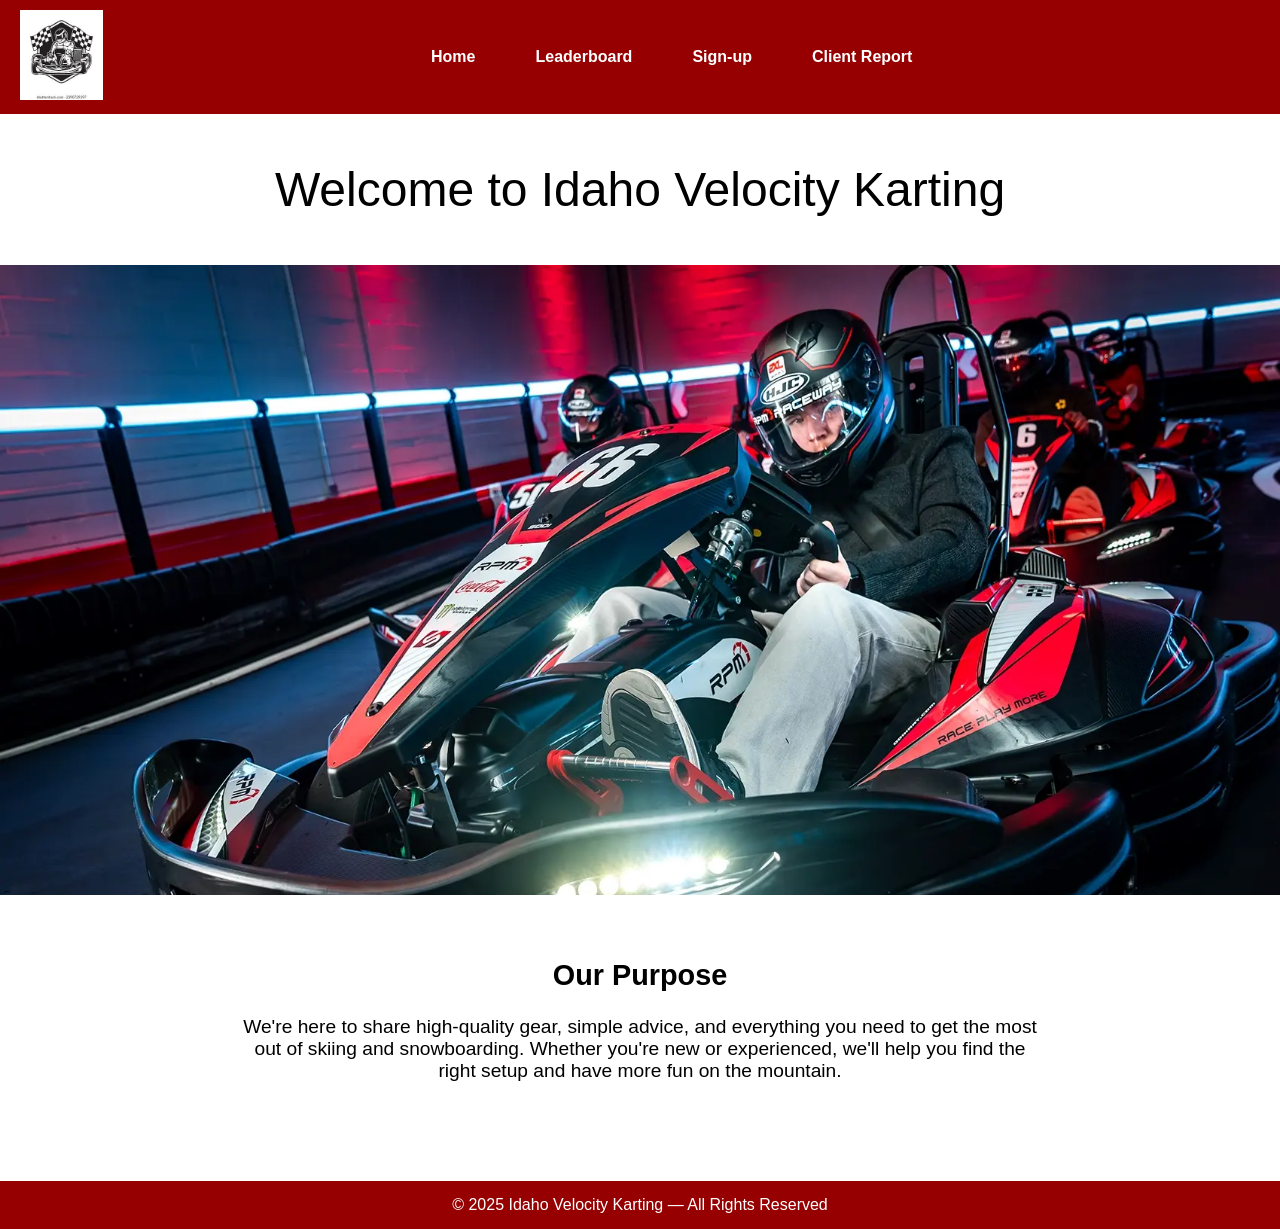
<file: index.html>
<!DOCTYPE html>
<html lang="en">
<head>
    <meta charset="UTF-8">
    <meta name="viewport" content="width=device-width, initial-scale=1.0">
    <title>Idaho Velocity Karting</title>
    <style>
        body {
            margin: 0;
            font-family: Arial, sans-serif;
        }

        header nav a {
            color: white;
            margin-right: 20px;
            text-decoration: none;
            font-weight: bold;
            text-align: center;
        }

        header {
            background-color: rgb(150, 0, 0);
            padding: 10px 20px;
            color: white;
            display: flex;
            justify-content: space-between;
            align-items: center;
            position: relative;
        }

        header nav {
            display: flex;
            gap: 40px;
            margin: 0 auto;
        }


        .logo img {
            height: 90px;
            width: auto;
        }

        .introduction{
            text-align: center;
            font-size: 3rem;
        }

        .hero {
            height: 70vh;
            background-size: cover;
            background-position: center;
            display: flex;
            justify-content: center;
            align-items: center;
            color: white;
            font-size: 3rem;
            font-weight: bold;
            text-shadow: 2px 2px 5px black;
            background-image: url('images/go-kart-hero.webp');
        }

        .purpose {
            padding: 40px 20px;
            max-width: 800px;
            margin: auto;
            text-align: center;
            font-size: 1.2rem;
        }

        footer {
            background-color: rgb(150, 0, 0);
            color: white;
            text-align: center;
            padding: 15px;
            margin-top: 40px;
        }
    </style>
</head>
<body>

    <header>
        <div class="logo">
            <img src="images/go-kart-logo.jpeg" alt="Idaho Velocity Karting Logo">
        </div>
        <nav>
            <a href="index.html">Home</a>
            <a href="leaderboard.html">Leaderboard</a>
            <a href="sign-up.html">Sign-up</a>
            <a href="client_report.html">Client Report</a>
        </nav>
    </header>

    <div class="introduction">
        <p>Welcome to Idaho Velocity Karting</p>
        <section class="hero"></section>
    </div>

    <section class="purpose">
        <h2>Our Purpose</h2>
        <p>
            We're here to share high-quality gear, simple advice, and everything you need 
            to get the most out of skiing and snowboarding. Whether you're new or experienced, 
            we'll help you find the right setup and have more fun on the mountain.
        </p>
    </section>

    <footer>
        © 2025 Idaho Velocity Karting — All Rights Reserved
    </footer>

</body>
</html>
</file>
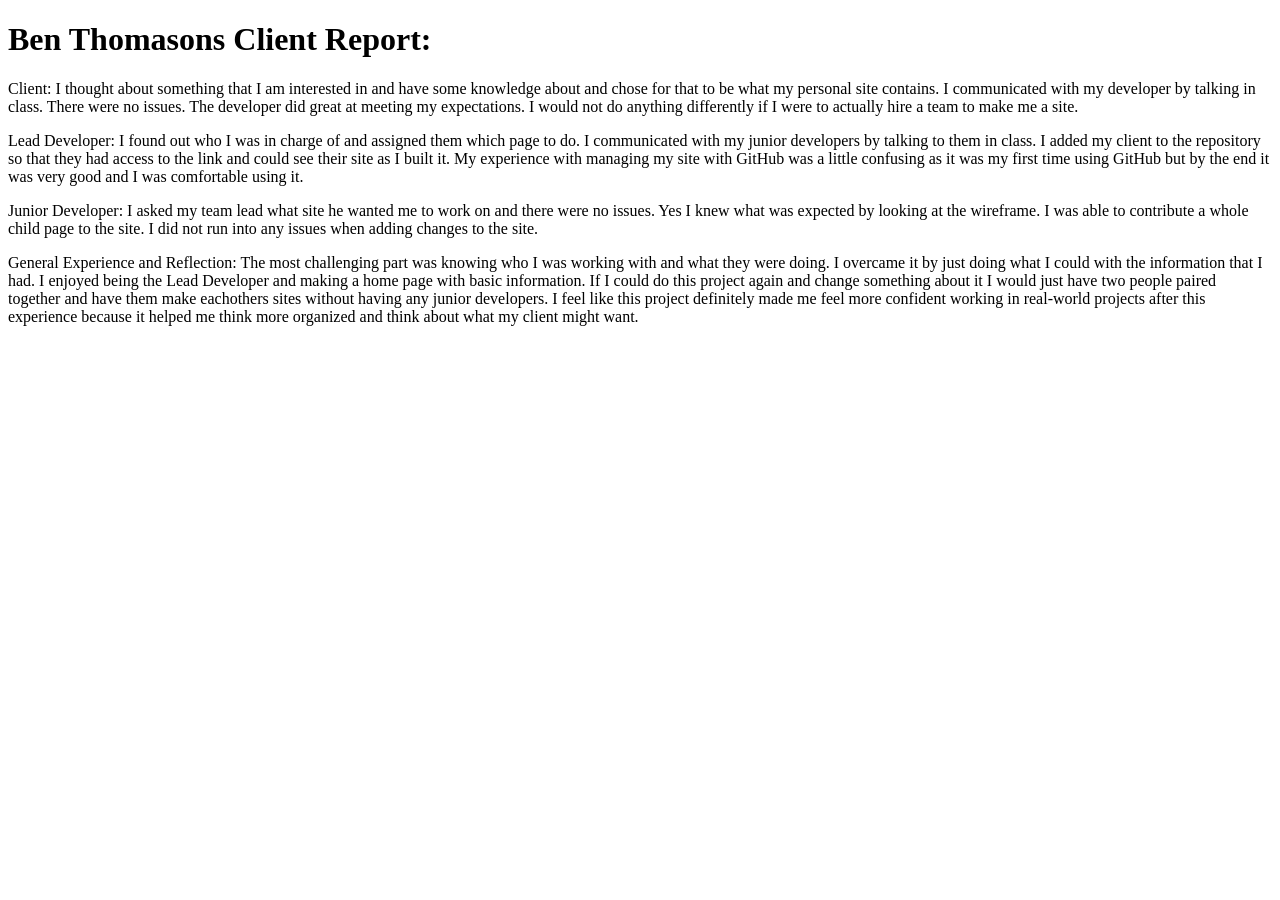
<file: client_report.html>
<!DOCTYPE html>
<html lang="en">
<head>
    <meta charset="UTF-8">
    <meta name="viewport" content="width=device-width, initial-scale=1.0">
    <title>Document</title>
</head>
<body>
    <h1>
        Ben Thomasons Client Report:
    </h1>
    <p>
        Client:
        I thought about something that I am interested in and have some knowledge about and chose for that to be what my personal site contains. I communicated with my developer by talking in class. There were no issues. The developer did great at meeting my expectations. I would not do anything differently if I were to actually hire a team to make me a site.
    </p>
    <p>
        Lead Developer:
        I found out who I was in charge of and assigned them which page to do. I communicated with my junior developers by talking to them in class. I added my client to the repository so that they had access to the link and could see their site as I built it. My experience with managing my site with GitHub was a little confusing as it was my first time using GitHub but by the end it was very good and I was comfortable using it.
    </p>
    <p>
        Junior Developer:
        I asked my team lead what site he wanted me to work on and there were no issues. Yes I knew what was expected by looking at the wireframe. I was able to contribute a whole child page to the site. I did not run into any issues when adding changes to the site.
    </p>
    <p>
        General Experience and Reflection:
        The most challenging part was knowing who I was working with and what they were doing. I overcame it by just doing what I could with the information that I had. I enjoyed being the Lead Developer and making a home page with basic information. If I could do this project again and change something about it I would just have two people paired together and have them make eachothers sites without having any junior developers. I feel like this project definitely made me feel more confident working in real-world projects after this experience because it helped me think more organized and think about what my client might want.
    </p>
</body>
</html>
</file>
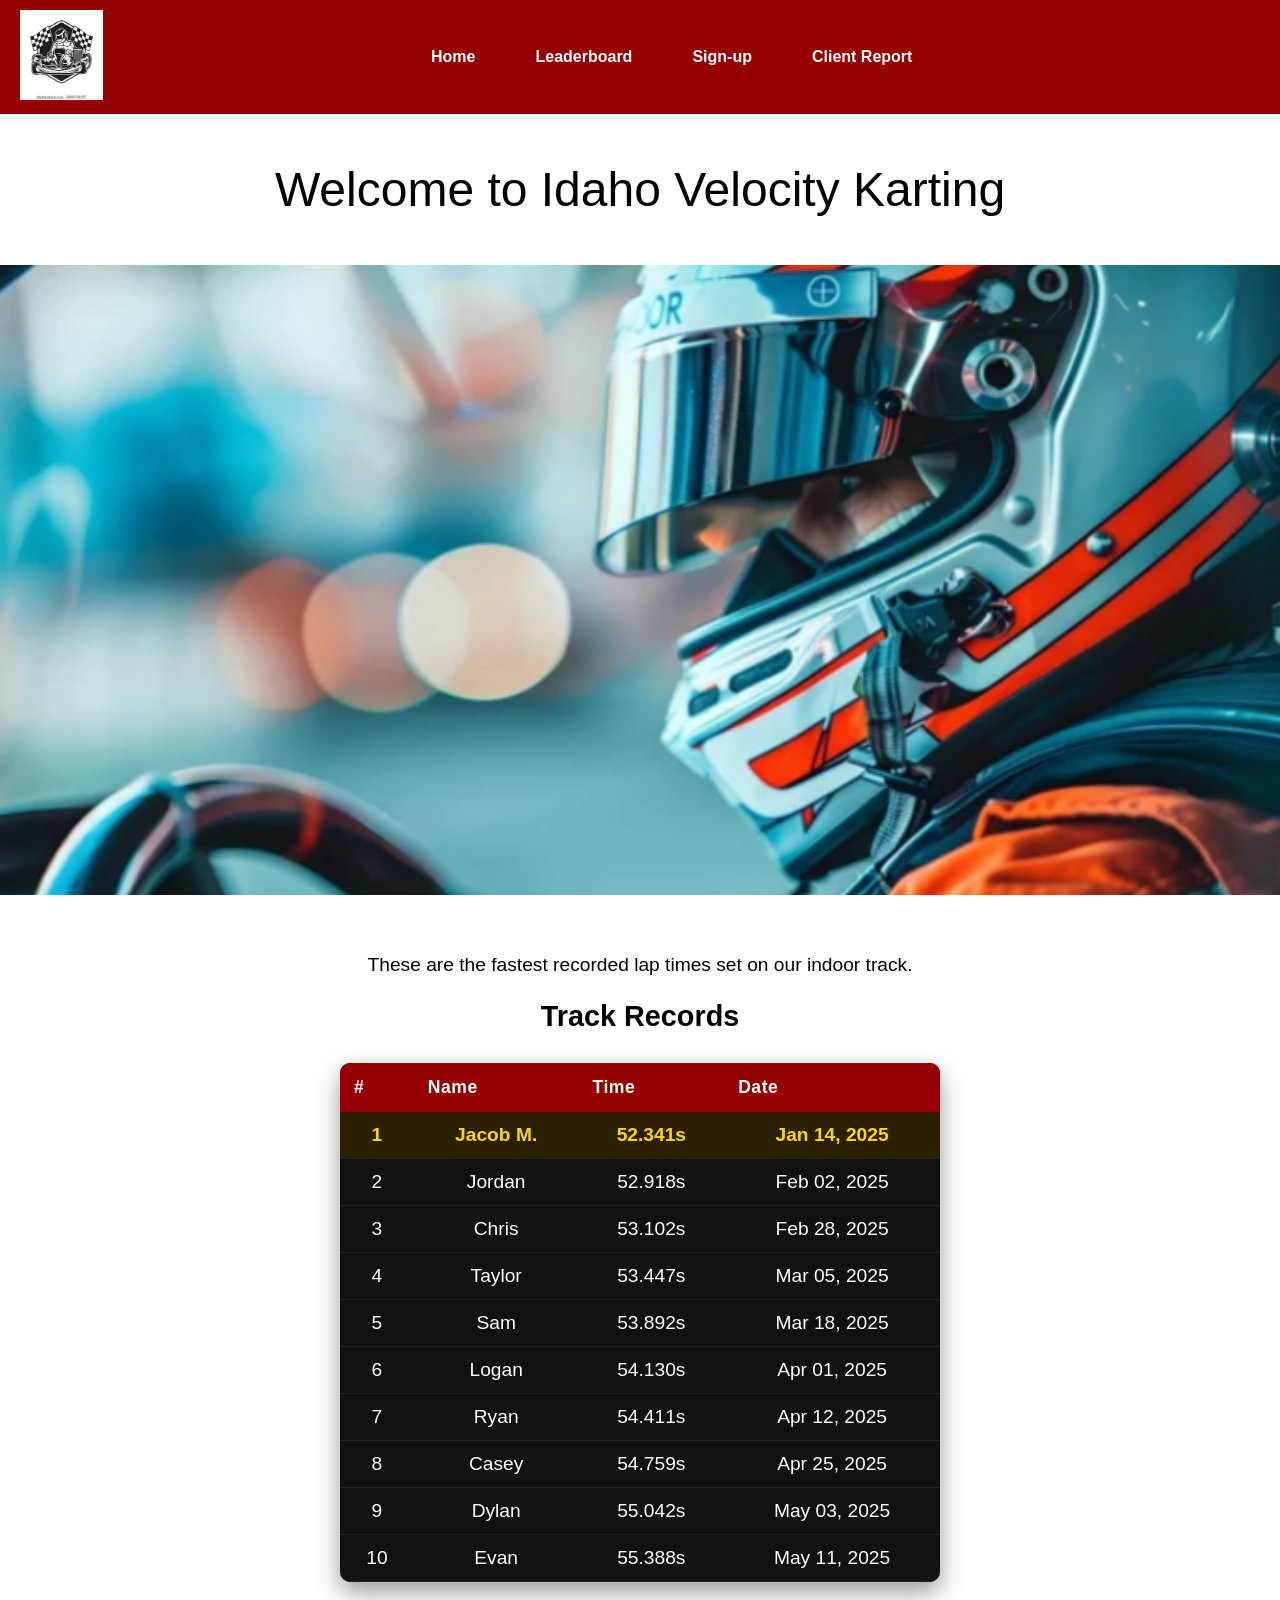
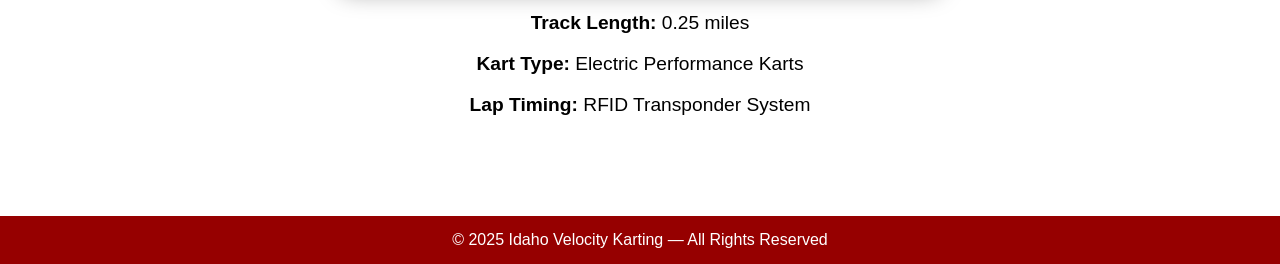
<file: leaderboard.html>
<!DOCTYPE html>
<html lang="en">
<head>
    <meta charset="UTF-8">
    <meta name="viewport" content="width=device-width, initial-scale=1.0">
    <title>Idaho Velocity Karting</title>
    <style>
        body {
            margin: 0;
            font-family: Arial, sans-serif;
        }

        header nav a {
            color: white;
            margin-right: 20px;
            text-decoration: none;
            font-weight: bold;
            text-align: center;
        }

        header {
            background-color: rgb(150, 0, 0);
            padding: 10px 20px;
            color: white;
            display: flex;
            justify-content: space-between;
            align-items: center;
            position: relative;
        }

        header nav {
            display: flex;
            gap: 40px;
            margin: 0 auto;
        }


        .logo img {
            height: 90px;
            width: auto;
        }

        .introduction{
            text-align: center;
            font-size: 3rem;
        }

        .hero-leaderboard {
            height: 70vh;
            background-size: cover;
            background-position: center;
            display: flex;
            justify-content: center;
            align-items: center;
            color: white;
            font-size: 3rem;
            font-weight: bold;
            text-shadow: 2px 2px 5px black;
            background-image: url('images/leaderboard-hero.png');
        }

        .purpose {
            padding: 40px 20px;
            max-width: 800px;
            margin: auto;
            text-align: center;
            font-size: 1.2rem;
        }

        footer {
            background-color: rgb(150, 0, 0);
            color: white;
            text-align: center;
            padding: 15px;
            margin-top: 40px;
        }


        #leaderboard-table {
            margin: 30px auto;
            width: 600px;
            border-collapse: collapse;
            background-color: #111;
            color: white;
            border-radius: 10px;
            overflow: hidden;
            box-shadow: 0 10px 25px rgba(0,0,0,0.4);
        }
    
        #leaderboard-table thead {
            background-color: rgb(150, 0, 0);
            font-size: 1.1rem;
        }

        #leaderboard-table th {
            padding: 14px;
            text-align: left;
            letter-spacing: 0.5px;
        }

        #leaderboard-table td {
            padding: 12px 14px;
            border-bottom: 1px solid #222;
        }
        /* Top 3 styling */
        #leaderboard-table tbody tr:nth-child(1) {
            background-color: #2a1f00;
            color: gold;
            font-weight: bold;
        }

    </style>
</head>
<body>

    <header>
        <div class="logo">
            <img src="images/go-kart-logo.jpeg" alt="Idaho Velocity Karting Logo">
        </div>
        <nav>
            <a href="#">Home</a>
            <a href="#">Leaderboard</a>
            <a href="sign-up.html">Sign-up</a>
            <a href="client_report.html">Client Report</a>
        </nav>
    </header>

    <div class="introduction">
        <p>Welcome to Idaho Velocity Karting</p>
        <section class="hero-leaderboard"></section>
    </div>

    <section class="purpose">
        <p>
            These are the fastest recorded lap times set on our indoor track.
        </p>
        
        <h2>Track Records</h2>
        <table id="leaderboard-table">
            <thead>
                <tr>
                    <th>#</th>
                    <th>Name</th>
                    <th>Time</th>
                    <th>Date</th>
                </tr>
            </thead>
            <tbody>
                <tr>
                    <td>1</td>
                    <td>Jacob M.</td>
                    <td>52.341s</td>
                    <td>Jan 14, 2025</td>
                </tr>
                <tr>
                    <td>2</td>
                    <td>Jordan</td>
                    <td>52.918s</td>
                    <td>Feb 02, 2025</td>
                </tr>
                <tr>
                    <td>3</td>
                    <td>Chris</td>
                    <td>53.102s</td>
                    <td>Feb 28, 2025</td>
                </tr>
                <tr>
                    <td>4</td>
                    <td>Taylor</td>
                    <td>53.447s</td>
                    <td>Mar 05, 2025</td>
                </tr>
                <tr>
                    <td>5</td>
                    <td>Sam</td>
                    <td>53.892s</td>
                    <td>Mar 18, 2025</td>
                </tr>
                <tr>
                    <td>6</td>
                    <td>Logan</td>
                    <td>54.130s</td>
                    <td>Apr 01, 2025</td>
                </tr>
                <tr>
                    <td>7</td>
                    <td>Ryan</td>
                    <td>54.411s</td>
                    <td>Apr 12, 2025</td>
                </tr>
                <tr>
                    <td>8</td>
                    <td>Casey</td>
                    <td>54.759s</td>
                    <td>Apr 25, 2025</td>
                </tr>
                <tr>
                    <td>9</td>
                    <td>Dylan</td>
                    <td>55.042s</td>
                    <td>May 03, 2025</td>
                </tr>
                <tr>
                    <td>10</td>
                    <td>Evan</td>
                    <td>55.388s</td>
                    <td>May 11, 2025</td>
                </tr>
            </tbody>
        </table>
        <div class="track-info">
            <p><strong>Track Length:</strong> 0.25 miles</p>
            <p><strong>Kart Type:</strong> Electric Performance Karts</p>
            <p><strong>Lap Timing:</strong> RFID Transponder System</p>
        </div>
    </section>

    <footer>
        © 2025 Idaho Velocity Karting — All Rights Reserved
    </footer>

</body>
</html>
</file>
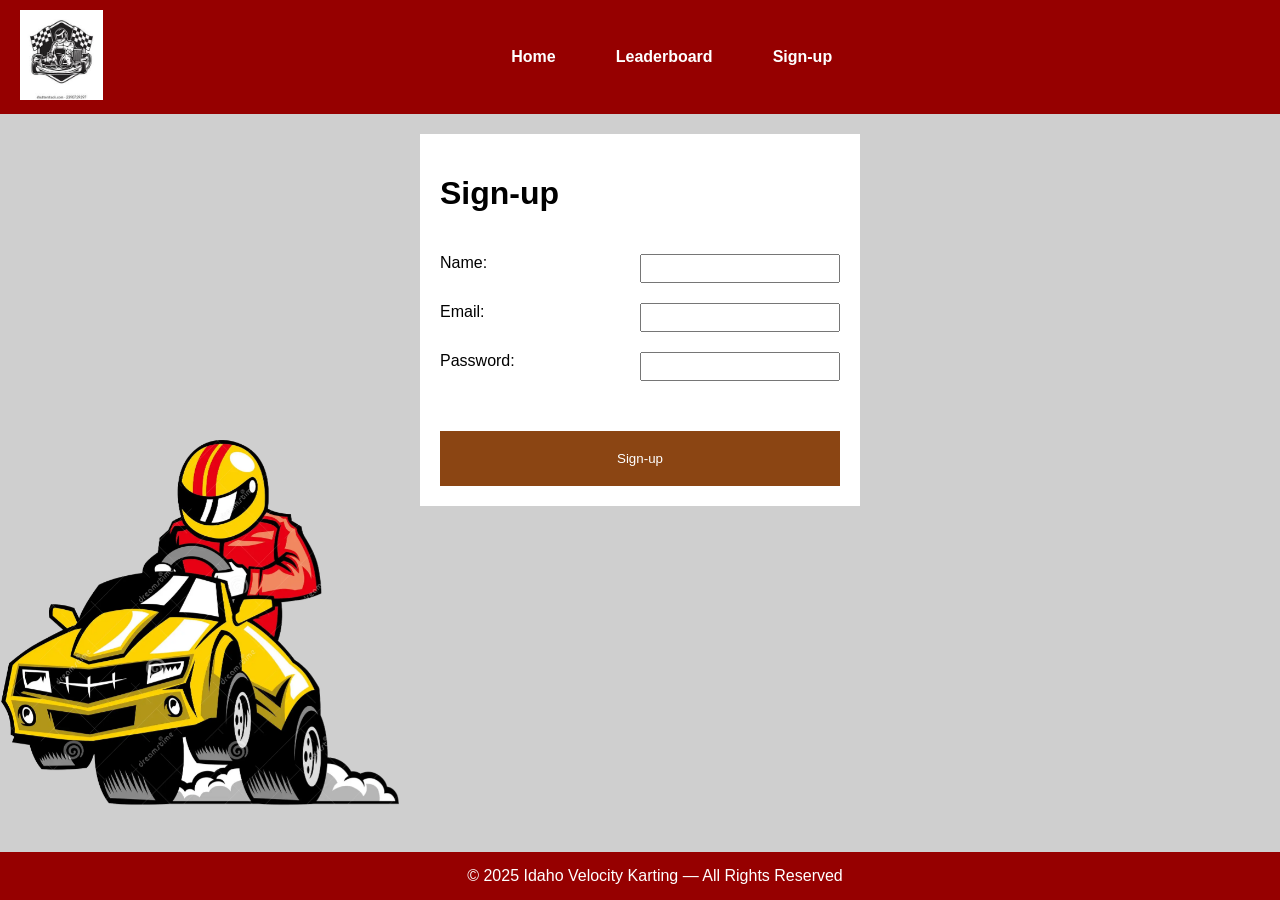
<file: sign-up.html>
<!DOCTYPE html>
<html lang="en">
  <head>
    <meta charset="UTF-8" />
    <meta name="viewport" content="width=device-width, initial-scale=1.0" />
    <link rel="stylesheet" href="style.css" />
    <title>Idaho Velocity Karting</title>
  </head>
  <body>
    <header>
      <div class="logo">
        <a href="index.html">
<img src="images/go-kart-logo.jpeg" alt="Idaho Velocity Karting Logo" />
        </a>
        
      </div>
      <nav>
        <a href="index.html">Home</a>
        <a href="#">Leaderboard</a>
        <a href="sign-up.html">Sign-up</a>
      </nav>
    </header>
    <main>
  
      <form id="signup-forum">
        

        <h1>Sign-up</h1>
        <label for="name">Name:</label>
        <input type="text" id="name" name="name" required />
        <label for="email">Email:</label>
        <input type="email" id="email" name="email" required />
        <label for="password">Password:</label>
        <input type="password" id="password" name="password" required />
        <button type="submit" >Sign-up</button>
      </form>

    </main>
              <img src="images/clipart.png" alt="Idaho Velocity Karting Logo"  style="
    display: block;
    width: 400px;
    position: fixed; left: 0%; bottom: 10%; text-align: center;"/>
    <footer>© 2025 Idaho Velocity Karting — All Rights Reserved</footer>
  </body>
</html>
</file>
<file: style.css>
body {
  margin: 0;
  font-family: Arial, sans-serif;
}

header nav a {
  color: white;
  margin-right: 20px;
  text-decoration: none;
  font-weight: bold;
  text-align: center;
}

header {
  background-color: rgb(150, 0, 0);
  padding: 10px 20px;
  color: white;
  display: flex;
  justify-content: space-between;
  align-items: center;
  position: relative;
}

header nav {
  display: flex;
  gap: 40px;
  margin: 0 auto;
}

.logo img {
  height: 90px;
  width: auto;
}

.introduction {
  text-align: center;
  font-size: 3rem;
}

.hero {
  height: 70vh;
  background-size: cover;
  background-position: center;
  display: flex;
  justify-content: center;
  align-items: center;
  color: white;
  font-size: 3rem;
  font-weight: bold;
  text-shadow: 2px 2px 5px black;
  background-image: url("images/go-kart-hero.webp");
}

.purpose {
  padding: 40px 20px;
  max-width: 800px;
  margin: auto;
  text-align: center;
  font-size: 1.2rem;
}

footer {
  background-color: rgb(150, 0, 0);
  color: white;
  text-align: center;
  padding: 15px;
  margin-top: 40px;
      position: absolute;
    bottom: 0;
    width: 100%;
}

/* My stuff */
body {
  background-color: rgb(207, 207, 207);
  overflow-x: hidden;
}

#signup-forum {
  background-color: white;
  padding: 20px;
  display: grid;
  grid-template-columns: 1fr 1fr;
  max-width: 400px;
  margin: 0 auto;
  margin-top:20px;
}

main {
  max-width: 700px;
  margin: 0 auto;
}
#signup-forum label {
  margin-top: 20px;
  grid-column: 1;
}
#signup-forum input {
  margin-top: 20px;
  padding: 5px;
  grid-column: 2;
}
#signup-forum button {
  background-color: red;
  grid-column-start: 1;
  grid-column-end: 3;
  margin-top: 50px;
  padding: 20px;
  background-color: saddlebrown;
  color: white;
  border: none;
  cursor: pointer;
}


#signup-forum button:hover{
    background-color: rgb(150, 0, 0);
}
</file>
